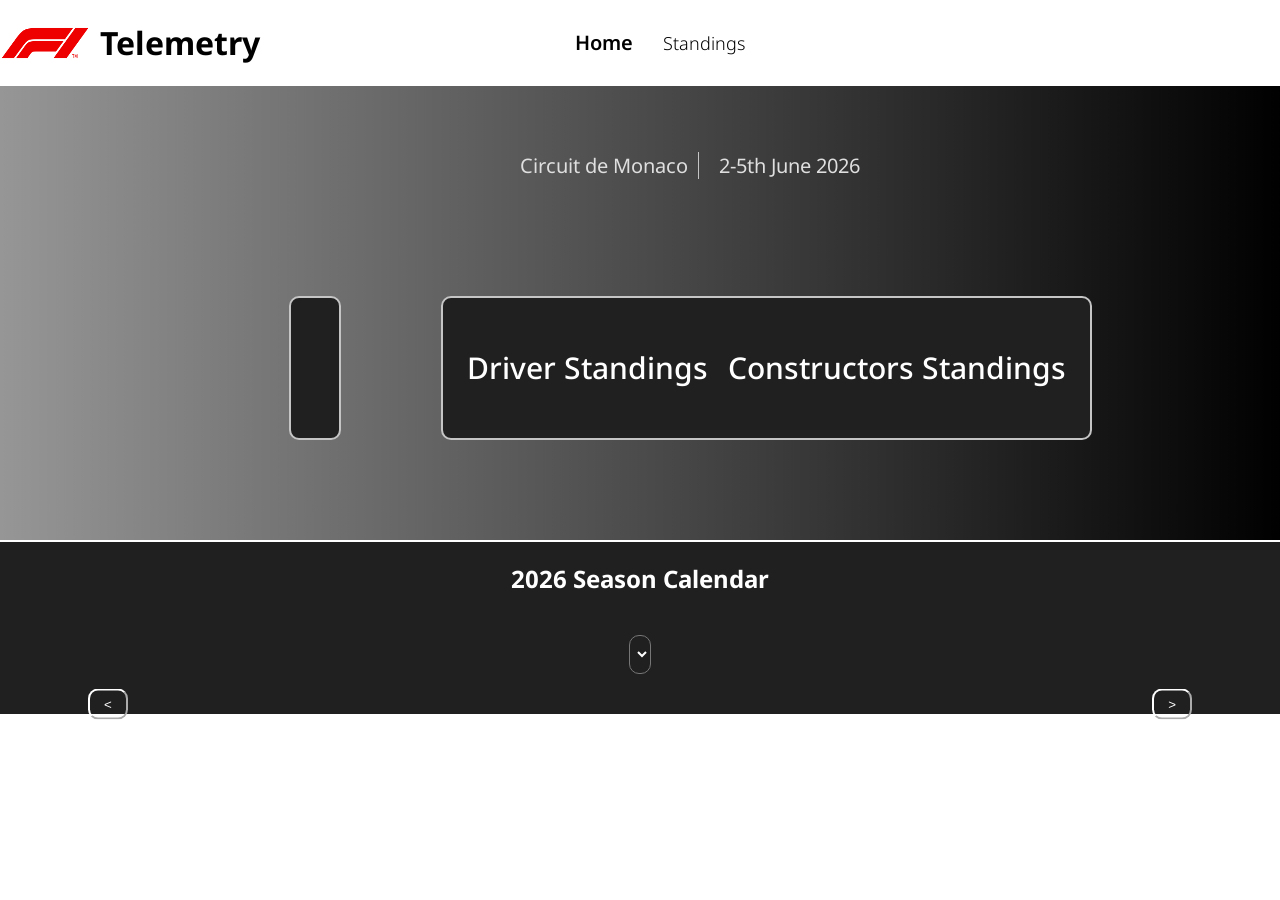
<file: docs/index.html>
<!DOCTYPE html>
<html>
    <head>
        <meta charset="utf-8">
        <meta http-equiv="X-UA-Compatible" content="IE=edge">
        <title>Home</title>
        <meta name="description" content="">
        <meta name="viewport" content="width=device-width, initial-scale=1">
        <link rel="stylesheet" href="home.css">
    </head>
    <body>
        <header>
            <div class = "logo-combo">
                <img class="logo" src = "F1-Logo.png" alt ="logo-img">
                <h1>Telemetry</h1>
            </div>
            <div class = "navbar">
                <ul>
                    <li><a class = "active" href = "index.html">Home</a></li>
                    <li><a href = "Standings.html">Standings</a></li>
                </ul>
            </div>
       </header>

       <section class = "hero">
            <div class = "hero-text">
                <h1 id = "race-name"></h1>
                <div class ="hero-sub-text">
                    <h2 class = "track" id="race-location">Circuit de Monaco</h2> 
                    <h2 class = "date" id = "race-date"> 2-5th June 2026</h2>
                </div>
            </div>

            <div class = "info-blocks">
                <div class = "last-winner" id = "last-winner">
                </div>
                <div class = "standings">
                    <div class = "standing-table" id = "drivers_standings">
                        <h1 class = "standing-title">Driver Standings</h1>
                    </div>
                    <div class ="standing-table" id = "constructors_standings">
                        <h1 class = "standing-title">Constructors Standings</h1>
                    </div>
                </div>
            </div>
       </section>
       <section class = "calendar-overview">
            <div class = "title-dropdown">
                <h1 id = "year-title">2026 Season Calendar</h1>
                <select name = "years" class = "calendar-dropdown" id="calendar-dropdown"></select>
            </div>
            <div class = "calendar-carosel">
                <button class ="carosel-button carosel-button--left">&lt;</button>
                <div class = "carosel-viewport">
                    <ul id ="carosel-track" class="carosel-track">
                    </ul>
                </div>
                <button class ="carosel-button carosel-button--right">&gt;</button>
            </div>
       </section>
        <script type = "module" src = "home.js"></script>
    </body>
</html>
</file>
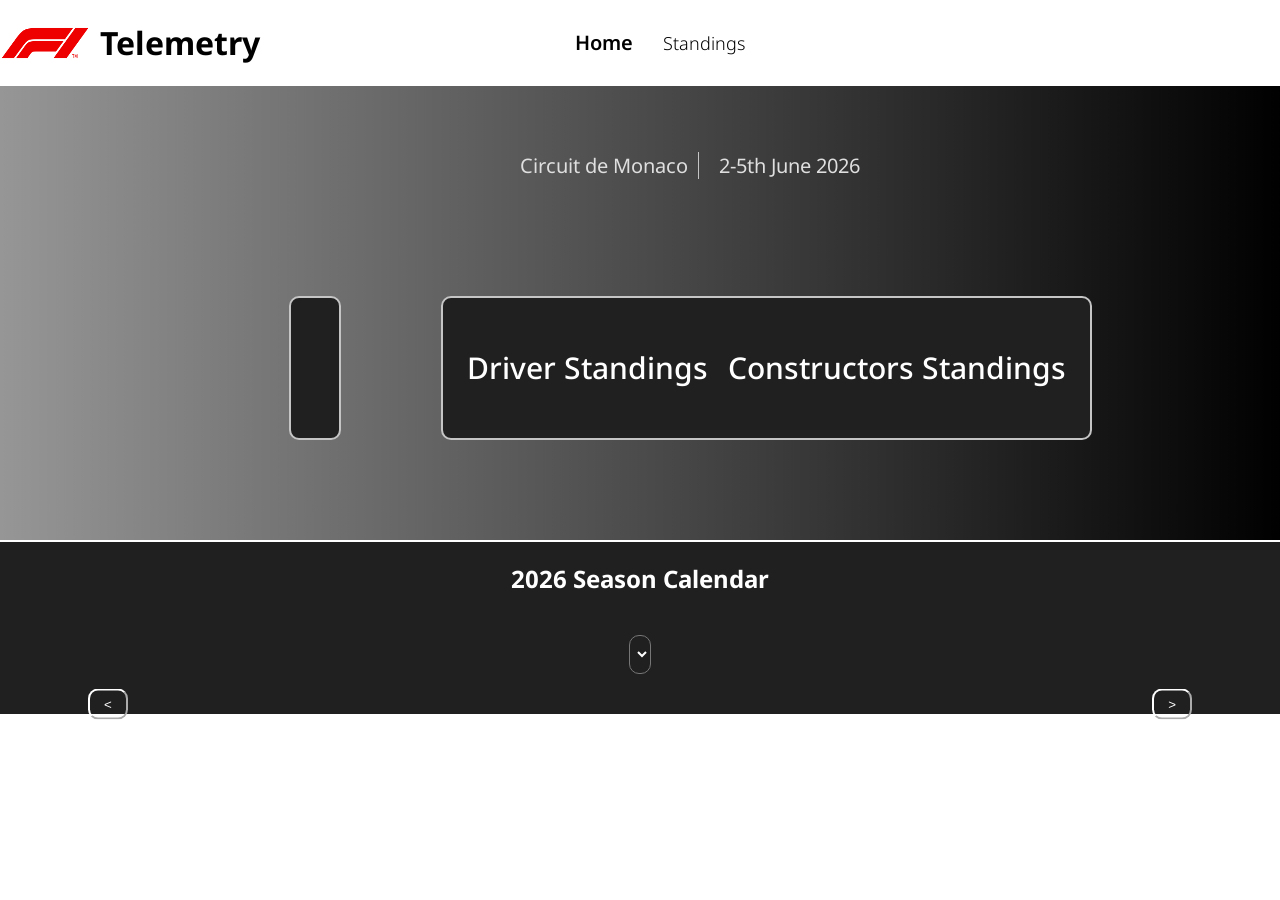
<file: Website/index.html>
<!DOCTYPE html>
<html>
    <head>
        <meta charset="utf-8">
        <meta http-equiv="X-UA-Compatible" content="IE=edge">
        <title>Home</title>
        <meta name="description" content="">
        <meta name="viewport" content="width=device-width, initial-scale=1">
        <link rel="stylesheet" href="home.css">
    </head>
    <body>
        <header>
            <div class = "logo-combo">
                <img class="logo" src = "F1-Logo.png" alt ="logo-img">
                <h1>Telemetry</h1>
            </div>
            <div class = "navbar">
                <ul>
                    <li><a class = "active" href = "home.html">Home</a></li>
                    <li><a href = "Standings.html">Standings</a></li>
                </ul>
            </div>
       </header>

       <section class = "hero">
            <div class = "hero-text">
                <h1 id = "race-name"></h1>
                <div class ="hero-sub-text">
                    <h2 class = "track" id="race-location">Circuit de Monaco</h2> 
                    <h2 class = "date" id = "race-date"> 2-5th June 2026</h2>
                </div>
            </div>

            <div class = "info-blocks">
                <div class = "last-winner" id = "last-winner">
                </div>
                <div class = "standings">
                    <div class = "standing-table" id = "drivers_standings">
                        <h1 class = "standing-title">Driver Standings</h1>
                    </div>
                    <div class ="standing-table" id = "constructors_standings">
                        <h1 class = "standing-title">Constructors Standings</h1>
                    </div>
                </div>
            </div>
       </section>
       <section class = "calendar-overview">
            <div class = "title-dropdown">
                <h1 id = "year-title">2026 Season Calendar</h1>
                <select name = "years" class = "calendar-dropdown" id="calendar-dropdown"></select>
            </div>
            <div class = "calendar-carosel">
                <button class ="carosel-button carosel-button--left">&lt;</button>
                <div class = "carosel-viewport">
                    <ul id ="carosel-track" class="carosel-track">
                    </ul>
                </div>
                <button class ="carosel-button carosel-button--right">&gt;</button>
            </div>
       </section>
        <script type = "module" src = "home.js"></script>
    </body>
</html>
</file>
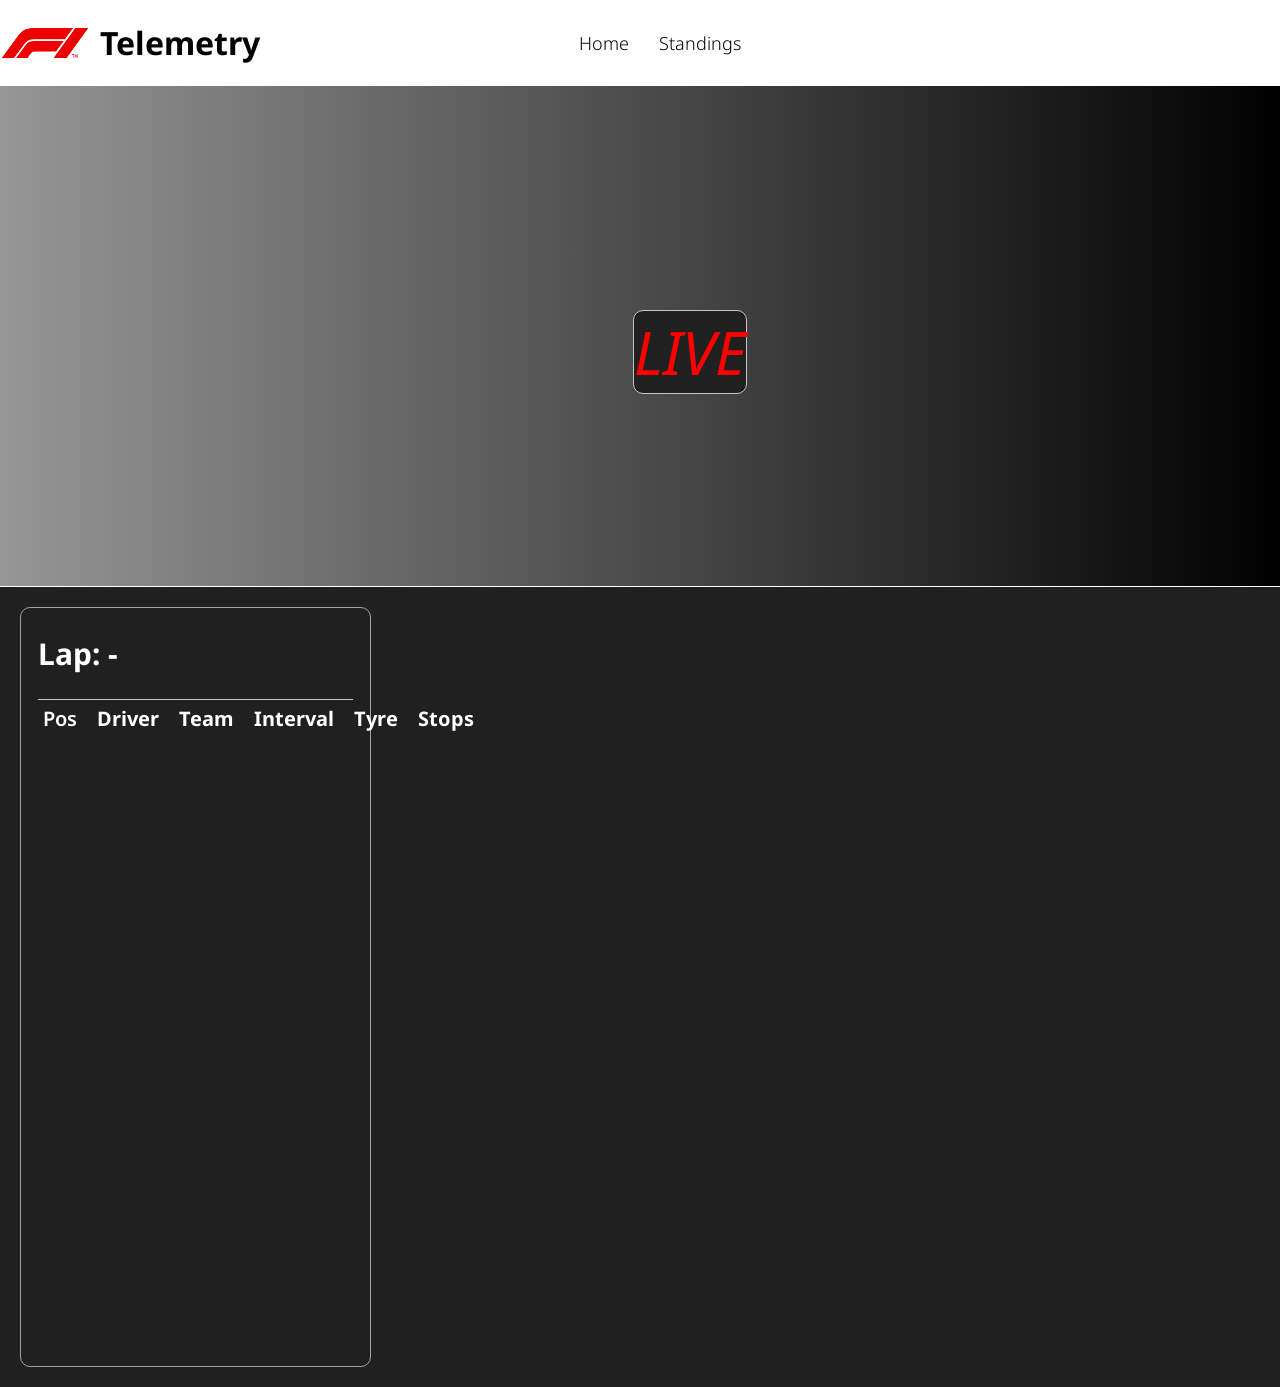
<file: docs/live.html>
<!DOCTYPE html>

<html>
    <head>
        <meta charset="utf-8">
        <meta http-equiv="X-UA-Compatible" content="IE=edge">
        <title></title>
        <meta name="description" content="">
        <meta name="viewport" content="width=device-width, initial-scale=1">
        <link rel="stylesheet" href="live.css">
    </head>
    <body>
        <header>
            <div class = "logo-combo">
                <img class="logo" src = "F1-Logo.png" alt ="logo-img">
                <h1>Telemetry</h1>
            </div>
            <div class = "navbar">
                <ul>
                    <li><a href = "index.html">Home</a></li>
                    <li><a href = "Standings.html">Standings</a></li>
                </ul>
            </div>
       </header>
       <section class = "hero">
            <div class = "hero-text">
                <h1 id = "race-name"></h1>
                <div class ="hero-sub-text">
                    <h2 class = "track" id="race-location"></h2> 
                    <h2 class = "date" id = "race-date"></h2>
                </div>
                <h2 class = "live-text">LIVE</h2>
            </div>
       </section>
       <section class = "live-feed">
            <div class = "timing-tower">
                <div class = "timing-header">
                    <h2 id = "session-name"></h2>
                    <h2 id = lap-counter>Lap: -</h2>
                </div>
                <div class = "tower" id = "timing-tower">
                    <div class = "session-row session-row-header">
                        <span class = "pos">Pos</span>
                        <span class = "driver">Driver</span>
                        <span class = "team">Team</span>
                        <span class = "interval">Interval</span>
                        <span class = "tyre">Tyre</span>
                        <span class = "stops">Stops</span>
                    </div>
                </div>
            </div>
            <div id="mini-map">
                <svg id="track-map" viewBox="0 0 1250 1250">
                    <path id="track"></path>
                    <g id="drivers"></g>
                </svg>
            </div>
            <!-- <div class = "driver-info">
                <div class = "selected-driver">
                    <div class = "credentials">
                        <img class = "driver-flag" src = "">
                        <div class = "driver-team">
                            <h2>Antonelli</h2>
                            <h3>Aston-Martin</h3>
                        </div>
                    </div>
                    <div class = "driver-data">
                        <img class = "driver-headshot" src = "https://www.formula1.com/content/dam/fom-website/drivers/M/MAXVER01_Max_Verstappen/maxver01.png.transform/9col/image.png">
                        <div class = "live-data">
                            <div class = "info">
                                <h2>Position</h2>
                                <h3>1</h3>
                            </div>
                            <div class = "info">
                                <h2>Last Lap</h2>
                                <h3>1:24.322</h3>    
                            </div>
                            <div class = "info">
                                <h2>Best Lap</h2>
                                <h3>1:23.899</h3>
                            </div>
                            <div class = "info">
                                <h2>Tyre</h2>
                                <div class = "tyres">
                                    <h3 class = "current-compound current-compound-medium" id="current-compound">M</h3>
                                    <h3 id = "tyre-life">32 Laps</h3>
                                </div>
                            </div>
                        </div>
                    </div>
                </div>
                <div class = "gap">
                    <h2>Gap to Next</h2>
                    <div class ="row">
                        <span class ="pos">1</span>
                        <img id = "team-logo" src ="/TeamLogos/ferrari.png" width ="50" height = "60">
                        <span class = "driver">LEC</span>
                        <span class ="gap-value">+0.334</span>
                    </div>
                </div>
                <div class = "gap">
                    <h2>Gap to Last</h2>
                    <div class ="row">
                        <span class ="pos">3</span>
                        <img id = "team-logo" src ="/TeamLogos/ferrari.png" width ="50" height = "60">
                        <span class = "driver">HAM</span>
                        <span class ="gap-value">-1.432</span>
                    </div>
                </div>
            </div> -->
       </section>
        
        <script type = "module" src="live.js" async defer></script>
    </body>
</html>
</file>
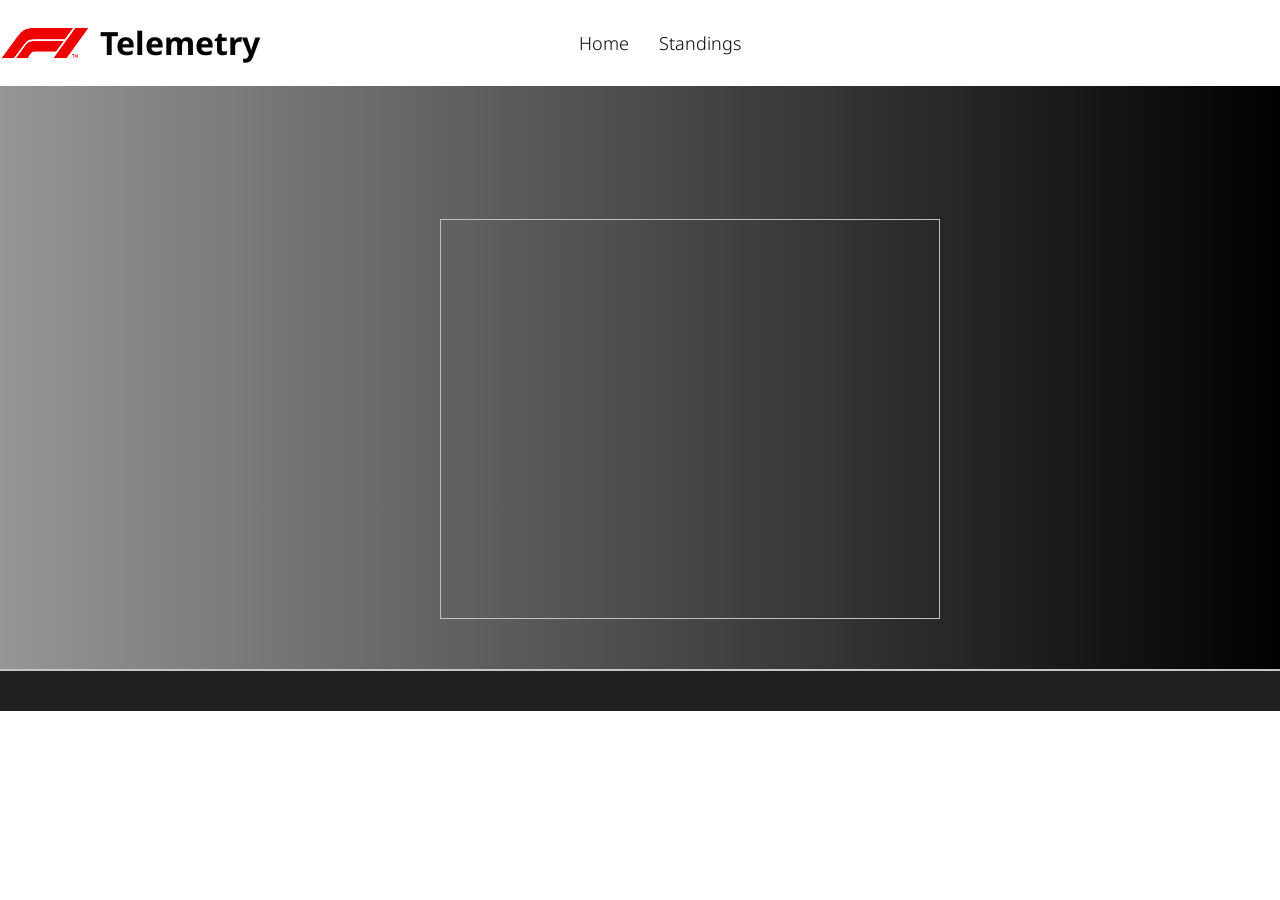
<file: docs/results-summary.html>
<!DOCTYPE html>
<!--[if lt IE 7]>      <html class="no-js lt-ie9 lt-ie8 lt-ie7"> <![endif]-->
<!--[if IE 7]>         <html class="no-js lt-ie9 lt-ie8"> <![endif]-->
<!--[if IE 8]>         <html class="no-js lt-ie9"> <![endif]-->
<!--[if gt IE 8]>      <html class="no-js"> <!--<![endif]-->
<html>
    <head>
        <meta charset="utf-8">
        <meta http-equiv="X-UA-Compatible" content="IE=edge">
        <title class = "page-title"></title>
        <meta name="description" content="">
        <meta name="viewport" content="width=device-width, initial-scale=1">
        <link rel="stylesheet" href="results-summary.css">
    </head>
    <body>
        <header>
            <div class = "logo-combo">
                <img class="logo" src = "F1-Logo.png" alt ="logo-img">
                <h1>Telemetry</h1>
            </div>
            <div class = "navbar">
                <ul>
                    <li><a href = "index.html">Home</a></li>
                    <li><a href = "Standings.html">Standings</a></li>
                </ul>
            </div>
       </header>
       <section class = "hero">
            <div class = "hero-text">
                <h1 id = "race-name"></h1>
                <div class ="hero-sub-text">
                    <h2 class = "track" id="race-location"></h2> 
                    <h2 class = "date" id = "race-date"></h2>
                </div>
            </div>
            <img class ="circuit-map" id = "circuit-map" height = "400" width = "500"></img>
       </section>
       <section class = "session-overview" id="session-overview">
       </section>
        <script type = "module" src="results-summary.js"></script>
    </body>
</html>
</file>
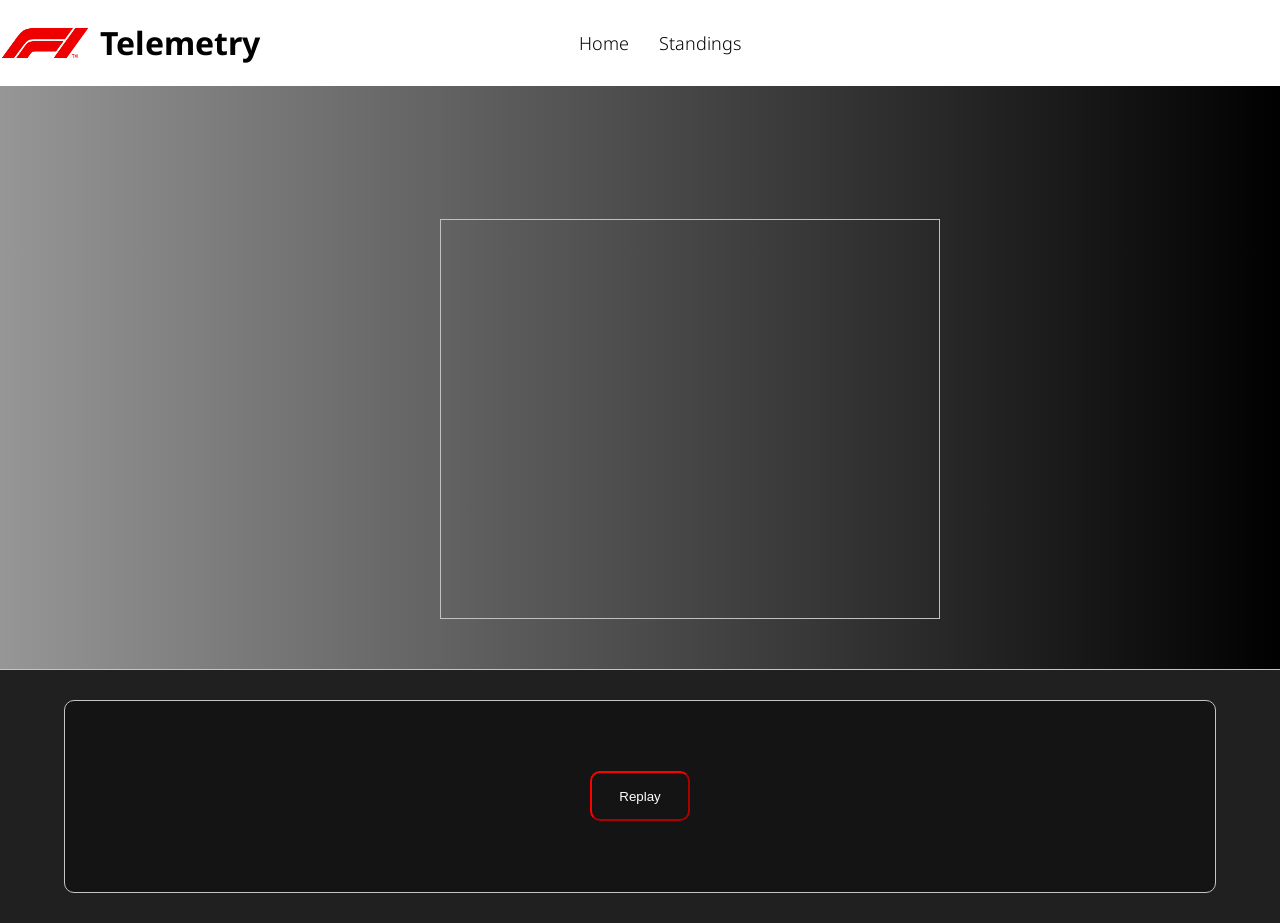
<file: docs/results.html>
<!DOCTYPE html>

<html>
    <head>
        <meta charset="utf-8">
        <meta http-equiv="X-UA-Compatible" content="IE=edge">
        <title></title>
        <meta name="description" content="">
        <meta name="viewport" content="width=device-width, initial-scale=1">
        <link rel="stylesheet" href="results.css">
    </head>
    <body>
        <header>
            <div class = "logo-combo">
                <img class="logo" src = "F1-Logo.png" alt ="logo-img">
                <h1>Telemetry</h1>
            </div>
            <div class = "navbar">
                <ul>
                    <li><a href = "index.html">Home</a></li>
                    <li><a href = "">Standings</a></li>
                </ul>
            </div>
       </header>
       <section class = "hero">
            <div class = "hero-text">
                <h1 id = "race-name"></h1>
                <div class ="hero-sub-text">
                    <h2 class = "track" id="race-location"></h2> 
                    <h2 class = "date" id = "race-date"></h2>
                </div>
            </div>
            <img class ="circuit-map" id = "circuit-map" height = "400" width = "500"></img>
       </section>

       <section class = "results">
             <!--<ul>
                <li><button>Race Results</button></li>
                <li><button>Strategy</button></li>
            </ul>-->
            <div class = "race-result-table">
                <div class = "results-header">
                    <h2 class = "session "id = "session"></h2>
                    <h3 id = "laps"></h3>
                    <button class = "replay-button" id = "race-replay" value = "">Replay</button>
                </div>
                <div class = "results-content" id = "results-content">
                </div>
            </div>
       </section>
        
        <script type = "module" src="results.js" async defer></script>
    </body>
</html>
</file>
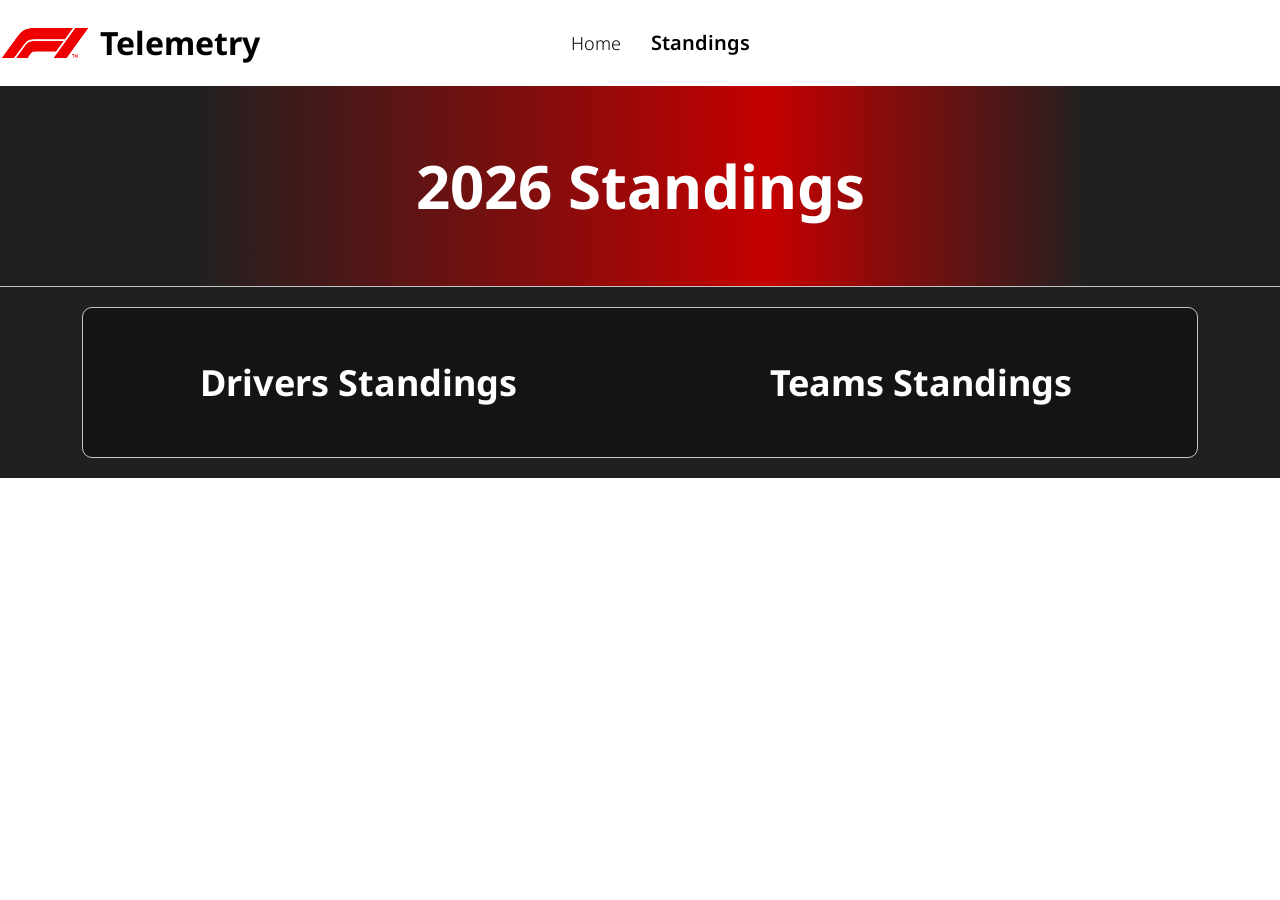
<file: docs/Standings.html>
<!DOCTYPE html>
<html>
    <head>
        <meta charset="utf-8">
        <meta http-equiv="X-UA-Compatible" content="IE=edge">
        <title></title>
        <meta name="description" content="">
        <meta name="viewport" content="width=device-width, initial-scale=1">
        <link rel="stylesheet" href="standings.css">
    </head>
    <body>
        <header>
            <div class = "logo-combo">
                <img class="logo" src = "F1-Logo.png" alt ="logo-img">
                <h1>Telemetry</h1>
            </div>
            <div class = "navbar">
                <ul>
                    <li><a href = "index.html">Home</a></li>
                    <li><a class = "active" href = "Standings.html">Standings</a></li>
                </ul>
            </div>
       </header>

       <section class = "hero">
            <h1 id ="year">2026 Standings</h1>
       </section>

       <section class = "standings-section">
            <div class = "all-standings">
                <div class = "standings">
                    <h2>Drivers Standings</h2>
                    <div class = "standing-table" id = "drivers-standings">
                    </div>
                </div>
                <div class = "standings">
                    <h2>Teams Standings</h2>
                    <div class = "standing-table" id = "teams-standings">
                    </div>
                </div>
            </div>
       </section>
        <script type = "module" src="standings.js" async defer></script>
    </body>
</html>
</file>
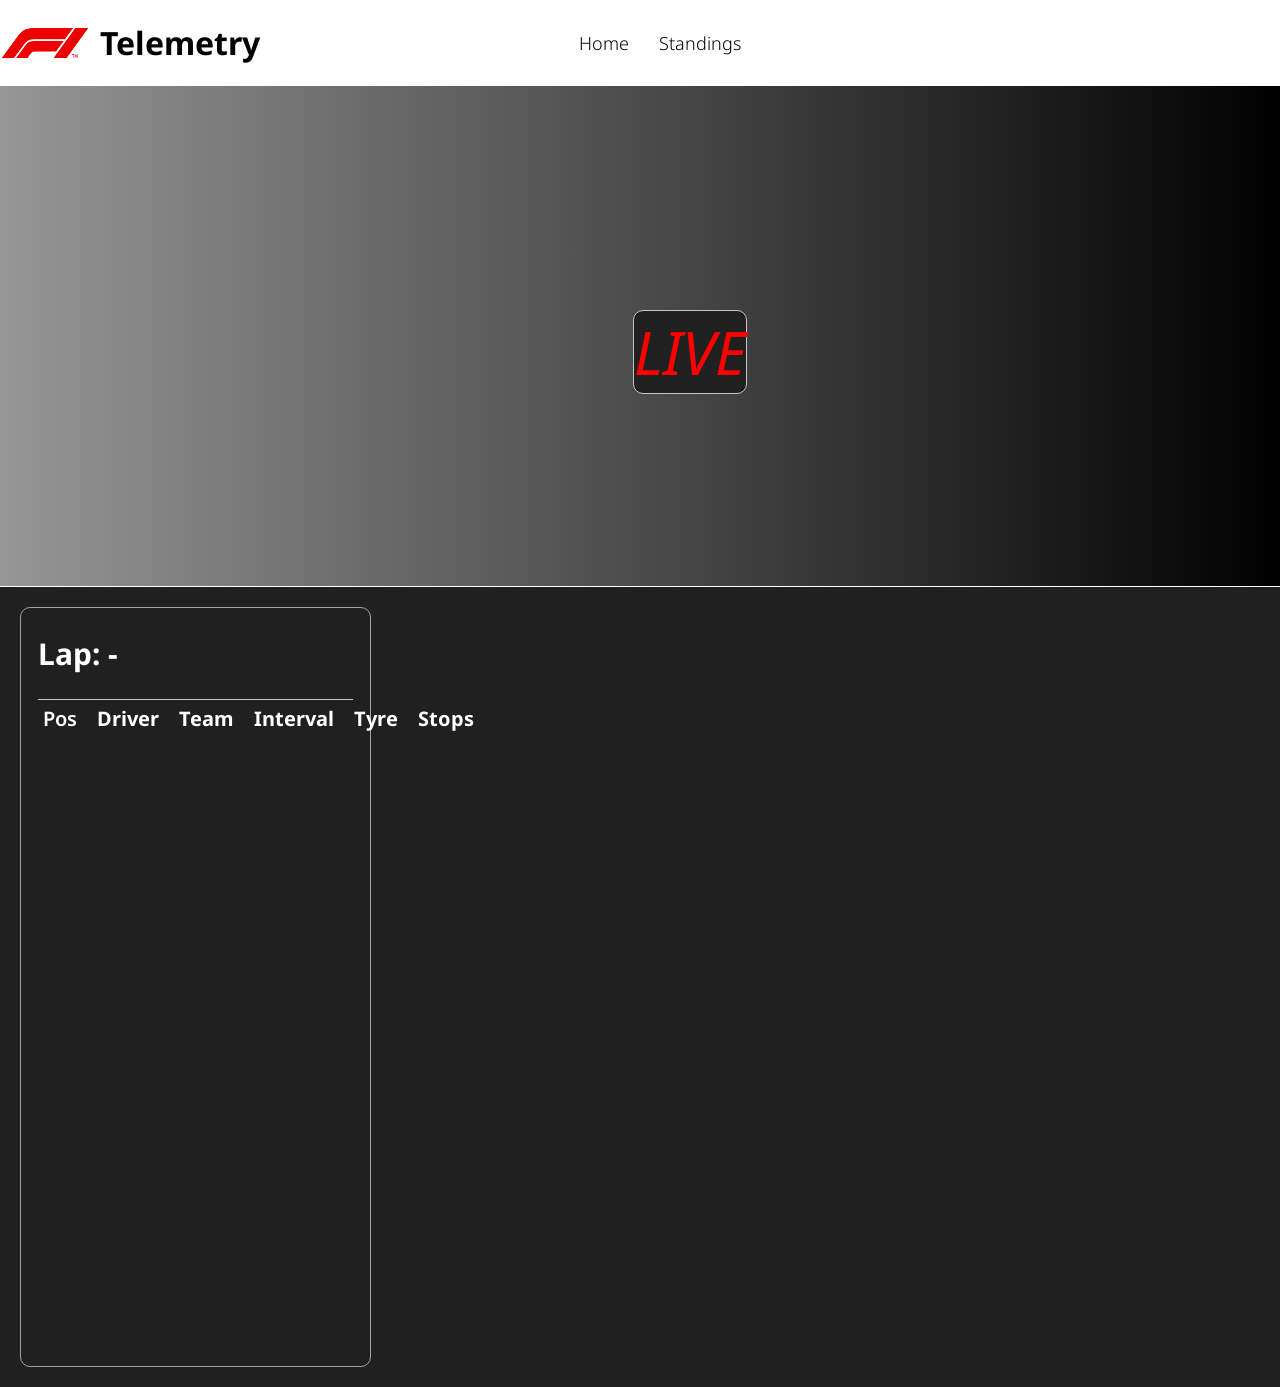
<file: Website/live.html>
<!DOCTYPE html>

<html>
    <head>
        <meta charset="utf-8">
        <meta http-equiv="X-UA-Compatible" content="IE=edge">
        <title></title>
        <meta name="description" content="">
        <meta name="viewport" content="width=device-width, initial-scale=1">
        <link rel="stylesheet" href="live.css">
    </head>
    <body>
        <header>
            <div class = "logo-combo">
                <img class="logo" src = "F1-Logo.png" alt ="logo-img">
                <h1>Telemetry</h1>
            </div>
            <div class = "navbar">
                <ul>
                    <li><a href = "home.html">Home</a></li>
                    <li><a href = "Standings.html">Standings</a></li>
                </ul>
            </div>
       </header>
       <section class = "hero">
            <div class = "hero-text">
                <h1 id = "race-name"></h1>
                <div class ="hero-sub-text">
                    <h2 class = "track" id="race-location"></h2> 
                    <h2 class = "date" id = "race-date"></h2>
                </div>
                <h2 class = "live-text">LIVE</h2>
            </div>
       </section>
       <section class = "live-feed">
            <div class = "timing-tower">
                <div class = "timing-header">
                    <h2 id = "session-name"></h2>
                    <h2 id = lap-counter>Lap: -</h2>
                </div>
                <div class = "tower" id = "timing-tower">
                    <div class = "session-row session-row-header">
                        <span class = "pos">Pos</span>
                        <span class = "driver">Driver</span>
                        <span class = "team">Team</span>
                        <span class = "interval">Interval</span>
                        <span class = "tyre">Tyre</span>
                        <span class = "stops">Stops</span>
                    </div>
                </div>
            </div>
            <div id="mini-map">
                <svg id="track-map" viewBox="0 0 1250 1250">
                    <path id="track"></path>
                    <g id="drivers"></g>
                </svg>
            </div>
            <!-- <div class = "driver-info">
                <div class = "selected-driver">
                    <div class = "credentials">
                        <img class = "driver-flag" src = "">
                        <div class = "driver-team">
                            <h2>Antonelli</h2>
                            <h3>Aston-Martin</h3>
                        </div>
                    </div>
                    <div class = "driver-data">
                        <img class = "driver-headshot" src = "https://www.formula1.com/content/dam/fom-website/drivers/M/MAXVER01_Max_Verstappen/maxver01.png.transform/9col/image.png">
                        <div class = "live-data">
                            <div class = "info">
                                <h2>Position</h2>
                                <h3>1</h3>
                            </div>
                            <div class = "info">
                                <h2>Last Lap</h2>
                                <h3>1:24.322</h3>    
                            </div>
                            <div class = "info">
                                <h2>Best Lap</h2>
                                <h3>1:23.899</h3>
                            </div>
                            <div class = "info">
                                <h2>Tyre</h2>
                                <div class = "tyres">
                                    <h3 class = "current-compound current-compound-medium" id="current-compound">M</h3>
                                    <h3 id = "tyre-life">32 Laps</h3>
                                </div>
                            </div>
                        </div>
                    </div>
                </div>
                <div class = "gap">
                    <h2>Gap to Next</h2>
                    <div class ="row">
                        <span class ="pos">1</span>
                        <img id = "team-logo" src ="/TeamLogos/ferrari.png" width ="50" height = "60">
                        <span class = "driver">LEC</span>
                        <span class ="gap-value">+0.334</span>
                    </div>
                </div>
                <div class = "gap">
                    <h2>Gap to Last</h2>
                    <div class ="row">
                        <span class ="pos">3</span>
                        <img id = "team-logo" src ="/TeamLogos/ferrari.png" width ="50" height = "60">
                        <span class = "driver">HAM</span>
                        <span class ="gap-value">-1.432</span>
                    </div>
                </div>
            </div> -->
       </section>
        
        <script type = "module" src="live.js" async defer></script>
    </body>
</html>
</file>
<file: docs/home.css>
@import url('core.css');
.info-blocks{
    display: flex;
    flex-direction: row;
    padding: 0;
    margin: 0;
    font-weight: 500;
}
.live-top-5{
    display: none;
    border-style: solid;
    border-width: 2px;
    border-radius: 10px;
    border-color: #c5c5c5;
    background-color: #202020;
    box-sizing: border-box;
    padding: 20px 24px;
    margin: 50px;
    width: 100%;
}
.lap-counter-live{
    display: grid;
    grid-template-columns: 1fr auto 1fr;
    align-items: start;
    gap:100px;
}
.lap-counter-live h1{
    color: white;
    font-weight: 500;
    font-size: 30px;
    padding-left: 10px;
}
.lap-counter-live .live{
    color: red;
    font-size: 20px;
}
.timing-tower{
    display: flex;
    flex-direction: column;
    width: 100%;
}
.timing-row{
    display: grid;
    grid-template-columns:40px 1fr auto;
    color: rgb(255, 255, 255);
    font-size: 22px;
    width: 100%;
    padding: 5px;
    border-bottom: solid 1px #c5c5c5;
}
.live-button{
    border-style: solid;
    border-width: 1px;
    border-color: rgb(255, 0, 0);
    border-radius: 10px;
    background-color: rgba(255, 0, 0, 0);
    color: rgb(255, 0, 0);
    width: 50%;
}
.live-button:hover{
    background-color: red;
    color: white;
    border: white;
    border-style: solid;
    border-width: 1px;
    text-decoration: none;
}
.last-winner{
    border-style: solid;
    border-width: 2px;
    border-radius: 10px;
    border-color: #c5c5c5;
    background-color: #202020;
    box-sizing: border-box;
    padding: 20px 24px;
    margin: 50px;
    width: 100%;
}
.winner-card{
    display: flex;
    flex-direction: column;
    align-items: center;
}
.winner-card h2{
    color: white;
    font-size: 30px;
    margin: 0;
}
.winner-card h3{
    color: white;
    font-size: 25px;
    margin: 0;
}
.winner-card h4{
    color: white;
    font-size: 20px;
    margin: 0;
}
.winner-card .driver-headshot{
    width: 250px;
    height: 250px;
}
.winner-text{
    background-color: #202020;
    text-align: center;
    align-self: stretch;
    padding: 10px;
    margin-left: -24px;
    margin-right: -24px;
    margin-bottom: -20px;
    border-top: 2px solid #c5c5c5;
    border-radius: 10px;
}
.team {
    display: flex;
    flex-direction: column;
    align-items: center;
    justify-content: center;
    gap: 10px;
}
.team .team-logo{
    align-items: center;
}
.standings {
    display: flex;
    flex-direction: row;
    align-items: stretch;
    border-style: solid;
    border-width: 2px;
    border-radius: 10px;
    border-color: #c5c5c5;
    background-color: #202020;
    box-sizing: border-box;
    padding: 20px 24px;
    margin: 50px;
    width: 100%;
    gap: 20px;
}
.standing-title{
    color: white;
    font-weight: 500;
    font-size: 30px; 
    overflow: hidden;
    white-space: nowrap;
    height: 50px;
    display: flex;
    align-items: center;
    justify-content: center;
}
.standing-table {
    display: flex;
    flex-direction: column;
    width: 100%;
    height: 100%;
}
.standings-row-team{
    display: grid;
    grid-template-columns:40px 50px 1.5fr auto;
    color: white;
    font-size: 22px;
    width: 100%;
    padding: 5px;
    border-bottom: solid 1px #c5c5c5;
}
.standings-row-driver {
    display: grid;
    grid-template-columns: 40px minmax(150px, 1fr) auto;
    column-gap: 12px;
    color: white;
    font-size: 22px;
    width: 100%;
    padding: 5px;
    border-bottom: solid 1px #c5c5c5;
    text-align: left;
}

.standings-row-driver,
.standings-row-team {
    height: 42px;
    box-sizing: border-box;
}
.driver {
    white-space: nowrap;
}
.gap {
    justify-self: end;
}
.team-logo{
    max-height: 30px;
    max-width: 30px;
    justify-content: center;

}
.calendar-overview{
    display: flex;
    flex-direction: column;
    justify-content: center;
    background-color: #202020;
    padding-bottom: 20px;
    border-top: 1px solid;
    border-bottom: 1px solid;
    border-width: 2px;
    border-color: white;
}
.calendar-overview h1{
    color: white;
    text-align: center; 
    padding-bottom: 20px;
}
.calendar-overview ul {
    display: flex;
    flex-direction: row;
    list-style: none;
    margin: 0;
    padding: 0;
}
.calendar-card{
    display: flex;
    flex-direction: column;
    align-items: center;
    justify-content: stretch;
    border-style: solid;
    border-width: 2px;
    border-radius: 10px;
    border-color: #c5c5c5;
    background-color: #202020;
    padding: 20px 50px;
    gap: 10px;
}
.calendar-card h1{
    color: white;
    font-size: 20px;
    margin: 0;
}
.calendar-card h2{
    color: #dfdfdf;
    font-size: 14px;
    font-weight: 400;
    margin: 0;
}
.calendar-card .calendar-card-flag{
    height: 100px;
    width: 150px;
}
.calendar-card button{
    border-style: solid;
    border-width: 1px;
    border-radius: 10px;
    background-color: rgba(255, 0, 0, 0);
}
.calendar-card .past-race{
    color: white;
    border-color: white;
}
.calendar-card .live-race{
    color: red;
    border-color: red;
}
.calendar-card .future-race{
    color: #a1a1a1;
    border-color: #a1a1a1;
}
.calendar-carosel{
    position:relative;
    width: 80%;
    margin: 0 auto;
}
.carosel-viewport{
    padding:10px;
    height: 100%;
    position: relative;
    overflow-x: hidden;
    overflow-y: hidden;
}

.carosel-track{
    display:flex;
    justify-content:flex-start;
    gap:50px;
    margin:0;
    padding:0;
    list-style:none;
}
.carosel-button{
    position: absolute;
    top:50%;
    transform: translateY(-50%);
    color:white
}
.carosel-button--left{
    left:-40px;
}
.carosel-button--right{
    right:-40px;
}
.calendar-dropdown{
    display: block;
    margin-left: auto;
    margin-right: auto;
    margin-top: 20px;
    padding-top: 10px;
    padding-bottom: 10px;
    background-color: rgba(255, 0, 0, 0);
    text-decoration: none;
    cursor: pointer;
    border-radius: 10px;
    color: white;
}
</file>
<file: Website/home.css>
@import url('core.css');
.info-blocks{
    display: flex;
    flex-direction: row;
    padding: 0;
    margin: 0;
    font-weight: 500;
}
.live-top-5{
    display: none;
    border-style: solid;
    border-width: 2px;
    border-radius: 10px;
    border-color: #c5c5c5;
    background-color: #202020;
    box-sizing: border-box;
    padding: 20px 24px;
    margin: 50px;
    width: 100%;
}
.lap-counter-live{
    display: grid;
    grid-template-columns: 1fr auto 1fr;
    align-items: start;
    gap:100px;
}
.lap-counter-live h1{
    color: white;
    font-weight: 500;
    font-size: 30px;
    padding-left: 10px;
}
.lap-counter-live .live{
    color: red;
    font-size: 20px;
}
.timing-tower{
    display: flex;
    flex-direction: column;
    width: 100%;
}
.timing-row{
    display: grid;
    grid-template-columns:40px 1fr auto;
    color: rgb(255, 255, 255);
    font-size: 22px;
    width: 100%;
    padding: 5px;
    border-bottom: solid 1px #c5c5c5;
}
.live-button{
    border-style: solid;
    border-width: 1px;
    border-color: rgb(255, 0, 0);
    border-radius: 10px;
    background-color: rgba(255, 0, 0, 0);
    color: rgb(255, 0, 0);
    width: 50%;
}
.live-button:hover{
    background-color: red;
    color: white;
    border: white;
    border-style: solid;
    border-width: 1px;
    text-decoration: none;
}
.last-winner{
    border-style: solid;
    border-width: 2px;
    border-radius: 10px;
    border-color: #c5c5c5;
    background-color: #202020;
    box-sizing: border-box;
    padding: 20px 24px;
    margin: 50px;
    width: 100%;
}
.winner-card{
    display: flex;
    flex-direction: column;
    align-items: center;
}
.winner-card h2{
    color: white;
    font-size: 30px;
    margin: 0;
}
.winner-card h3{
    color: white;
    font-size: 25px;
    margin: 0;
}
.winner-card h4{
    color: white;
    font-size: 20px;
    margin: 0;
}
.winner-card .driver-headshot{
    width: 250px;
    height: 250px;
}
.winner-text{
    background-color: #202020;
    text-align: center;
    align-self: stretch;
    padding: 10px;
    margin-left: -24px;
    margin-right: -24px;
    margin-bottom: -20px;
    border-top: 2px solid #c5c5c5;
    border-radius: 10px;
}
.team {
    display: flex;
    flex-direction: column;
    align-items: center;
    justify-content: center;
    gap: 10px;
}
.team .team-logo{
    align-items: center;
}
.standings {
    display: flex;
    flex-direction: row;
    align-items: stretch;
    border-style: solid;
    border-width: 2px;
    border-radius: 10px;
    border-color: #c5c5c5;
    background-color: #202020;
    box-sizing: border-box;
    padding: 20px 24px;
    margin: 50px;
    width: 100%;
    gap: 20px;
}
.standing-title{
    color: white;
    font-weight: 500;
    font-size: 30px; 
    overflow: hidden;
    white-space: nowrap;
    height: 50px;
    display: flex;
    align-items: center;
    justify-content: center;
}
.standing-table {
    display: flex;
    flex-direction: column;
    width: 100%;
    height: 100%;
}
.standings-row-team{
    display: grid;
    grid-template-columns:40px 50px 1.5fr auto;
    color: white;
    font-size: 22px;
    width: 100%;
    padding: 5px;
    border-bottom: solid 1px #c5c5c5;
}
.standings-row-driver {
    display: grid;
    grid-template-columns: 40px minmax(150px, 1fr) auto;
    column-gap: 12px;
    color: white;
    font-size: 22px;
    width: 100%;
    padding: 5px;
    border-bottom: solid 1px #c5c5c5;
    text-align: left;
}

.standings-row-driver,
.standings-row-team {
    height: 42px;
    box-sizing: border-box;
}
.driver {
    white-space: nowrap;
}
.gap {
    justify-self: end;
}
.team-logo{
    max-height: 30px;
    max-width: 30px;
    justify-content: center;

}
.calendar-overview{
    display: flex;
    flex-direction: column;
    justify-content: center;
    background-color: #202020;
    padding-bottom: 20px;
    border-top: 1px solid;
    border-bottom: 1px solid;
    border-width: 2px;
    border-color: white;
}
.calendar-overview h1{
    color: white;
    text-align: center; 
    padding-bottom: 20px;
}
.calendar-overview ul {
    display: flex;
    flex-direction: row;
    list-style: none;
    margin: 0;
    padding: 0;
}
.calendar-card{
    display: flex;
    flex-direction: column;
    align-items: center;
    justify-content: stretch;
    border-style: solid;
    border-width: 2px;
    border-radius: 10px;
    border-color: #c5c5c5;
    background-color: #202020;
    padding: 20px 50px;
    gap: 10px;
}
.calendar-card h1{
    color: white;
    font-size: 20px;
    margin: 0;
}
.calendar-card h2{
    color: #dfdfdf;
    font-size: 14px;
    font-weight: 400;
    margin: 0;
}
.calendar-card .calendar-card-flag{
    height: 100px;
    width: 150px;
}
.calendar-card button{
    border-style: solid;
    border-width: 1px;
    border-radius: 10px;
    background-color: rgba(255, 0, 0, 0);
}
.calendar-card .past-race{
    color: white;
    border-color: white;
}
.calendar-card .live-race{
    color: red;
    border-color: red;
}
.calendar-card .future-race{
    color: #a1a1a1;
    border-color: #a1a1a1;
}
.calendar-carosel{
    position:relative;
    width: 80%;
    margin: 0 auto;
}
.carosel-viewport{
    padding:10px;
    height: 100%;
    position: relative;
    overflow-x: hidden;
    overflow-y: hidden;
}

.carosel-track{
    display:flex;
    justify-content:flex-start;
    gap:50px;
    margin:0;
    padding:0;
    list-style:none;
}
.carosel-button{
    position: absolute;
    top:50%;
    transform: translateY(-50%);
    color:white
}
.carosel-button--left{
    left:-40px;
}
.carosel-button--right{
    right:-40px;
}
.calendar-dropdown{
    display: block;
    margin-left: auto;
    margin-right: auto;
    margin-top: 20px;
    padding-top: 10px;
    padding-bottom: 10px;
    background-color: rgba(255, 0, 0, 0);
    text-decoration: none;
    cursor: pointer;
    border-radius: 10px;
    color: white;
}
</file>
<file: docs/live.css>
@import url('core.css');

.hero{
    height: 400px
}
.hero-text .live-text{
    color: red;
    font-style: italic;
    font-size: 60px;
    background-color: #202020;
    text-align: center;
    border: 1px solid #c5c5c5;
    border-radius: 10px;
}
.live-feed {
    display: grid;
    grid-template-columns: minmax(250px, 1.1fr) minmax(0, 2.5fr);
    width: 100%;
    box-sizing: border-box;
    background-color: #202020;
    border-top: 1px solid white;
}
.timing-tower{
    display: flex;
    flex-direction: column;
    background-color: #202020;
    color:white;
    align-items: center;
    border: 1px solid rgb(163, 162, 162);
    margin: 20px;
    border-radius: 10px;
    font-size: 25px;
    text-align: left;
}
.timing-header {
    width: 90%;
    text-align: left;
    font-size: 20px;
    border-bottom: 1px solid #c5c5c5;
}
.session-row{
    position: relative;
    display: grid;
    grid-template-columns: 0.6fr 1fr 1fr 1.2fr 0.7fr 1.4fr;
    column-gap: 20px;
    font-size: clamp(15px, 1.4vw, 20px);
    width: 100%;
    padding: 5px;
    box-sizing: border-box;
    border-radius: 3px;
    text-align: left;
    height: 50px;
    font-size: 20px;
    border-bottom: 1px solid #c5c5c5;
}
.session-row-header{
    font-weight: bold;
    border-bottom: 0px solid #c5c5c5;
}
.tower{
    width: 90%;
}
.tyre{
    text-align: center;
}
.stops{
    text-align: center;
}
.team-logo{
    display: flex;
    justify-content: center;
    align-items: center;
    max-height: 40px;
    max-width: 50px;
}
.track-map {
    display: block;
    width: 100%;
    height: auto;
    max-width: 100%;
}
.driver-info {
    display: flex;
    flex-direction: column;
    align-items: center;
    gap: 10px;
    margin: 20px;
    padding: 0;
    box-sizing: border-box;
    color: white;
}
.selected-driver {
    width: 100%;
    background-color: #202020;
    border: 1px solid #a3a2a2;
    border-radius: 10px;
    padding: 15px;
    box-sizing: border-box;
}
.driver-headshot {
    width: 100%;
    max-width: 200px;
    height: auto;
    object-fit: contain;
}
.driver-team {
    width: 100%;
    display: flex;
    flex-direction: column;
    align-items: center;
}

.driver-team h2 {
    padding: 0;
    margin: 0;
    font-size: clamp(20px, 2vw, 28px);
}

.driver-team h3 {
    padding: 0;
    margin: 3px 0 0;
    font-size: clamp(14px, 1.5vw, 20px);
    color: #c5c5c5;
}

.driver-data {
    display: grid;
    grid-template-columns: 1fr 1fr;
    gap: 6px;
    width: 100%;
    align-items: center;
}

.info {
    min-width: 0;
    background-color: #161616;
    border: 1px solid #444;
    border-radius: 6px;
    margin: 0;
    padding: 8px;
    box-sizing: border-box;
    text-align: left;
}

.info h2 {
    margin: 0 0 4px;
    font-size: 15px;
}

.info h3 {
    margin: 0;
    font-size: 18px;
}
.tyre.current-compound-soft{
    color: red;
}
.tyre.current-compound-medium{
    color: yellow;
}
.tyre.current-compound-hard{
    color: white;
}
.tyre.current-compound-inter{
    color: green;
}
.tyre.current-compound-wet{
    color: blue;
}



.selected-driver,
.gap {
    width: 100%;
    max-width: 100%;
    box-sizing: border-box;
}

.gap {
    width: 100%;
    background-color: #202020;
    border: 1px solid #a3a2a2;
    border-radius: 10px;
    padding: 15px;
    box-sizing: border-box;
}

.gap h2 {
    padding: 0;
    margin: 0;
    font-size: 20px;
    text-align: center;
}

.gap-value {
    font-weight: 600;
}
.row {
    display: grid;
    grid-template-columns: 30px 50px 1fr auto;
    align-items: center;
    width: 100%;
    gap: 10px;
    box-sizing: border-box;
}
.row img {
    width: 40px;
    height: 40px;
    object-fit: contain;
}
.gap-value {
    font-weight: 600;
    text-align: right;
}
.pos{
    font-weight: 600;
}
.gap{
    font-weight: 600;
}
#mini-map {
    flex: 1;
    display: flex;
    justify-content: center;
    align-items: center;
}
#track-map {
    width: 90%;
    height: 90%;
    display: block;
}
#track {
    fill: none;
    stroke: white;
    stroke-width: 10;
}
.driver {
    r: 20;
    font-size: 15;
}
@media (max-width: 800px) {
    .live-feed {
        display: flex;
        flex-direction: column;
        width: 100%;
    }

    .track-map {
        width: 100%;
        height: auto;
    }

    .driver-info {
        margin: 10px;
        padding: 15px;
    }

    .driver-headshot {
        width: 220px;
        height: 240px;
    }

    .driver-data {
        grid-template-columns: repeat(2, 1fr);
    }
}
</file>
<file: docs/results-summary.css>
@import url('core.css');

.race-info{
    display: flex;
    flex-direction: row;
    color: white;
    gap: 50px;
    justify-content: center;
    border-style: solid;
    border-width: 2px;
    border-radius: 10px;
    border-color: #c5c5c5;
    background-color: #202020;
    text-align: center;
    padding: 30px;
    margin: 50px;
}
.race-laps{
    display: flex;
    flex-direction: column;
    justify-content: center;
}
.race-laps h2{
    font-size: 30px;
    margin: 0;
}
.race-laps h3{
    font-size: 25px;
    margin: 5px;
}
.circuit-length{
    display: flex;
    flex-direction: column;
    justify-content: center;
}
.circuit-length h2{
    font-size: 30px;
    margin: 0;
}
.circuit-length h3{
    font-size: 25px;
    margin: 10px;
}
.lap-record{
    display: flex;
    flex-direction: column;
    justify-content: center;
}
.lap-record h2{
    font-size: 30px;
    margin: 0;
}
.lap-record h3{
    font-size: 25px;
    margin: 5px;
}
.session-overview{
    display: flex;
    flex-wrap: wrap;
    gap: 25px;
    padding: 20px;
    background-color: #202020;
    border-top: 2px solid #c5c5c5;
}
.session-title h2{
    font-size: 40px;
    margin: 10px;
}
.session-title h3{
    font-size: 30px;
    margin: 10px;
    font-weight: 400;
}
.session-card{
    flex: 1 1 400px;   /* Grow, shrink, basis */
    max-width: 500px;
    display: flex;
    flex-direction: column;
    color: white;
    text-align: center;
    border-style: solid;
    border-width: 2px;
    border-radius: 10px;
    border-color: #c5c5c5;
    padding: 20px;
    gap: 10px;
}
.session-title .fastest-lap{
    border-radius: 3px;
    background-color: #8a1397;
    padding: 5px;
    margin: 0;
    font-size: 25px;
}
.session-result {
    display: flex;
    flex-direction: column;
    width: 100%;
    border-top: solid #202020;
    text-align: left;
}
.session-row {
    display: grid;
    grid-template-columns: 40px 100px minmax(max-content, 1fr) auto;
    column-gap: 12px;
    font-size: 20px;
    width: 100%;
    padding: 5px;
    border-bottom: 1px solid #c5c5c5;
    border-radius: 3px;
}
.session-row span{
    margin: 0;
    font-size: 20px;
    font-weight: 700;
    align-self: center;
}
.team-logo {
    width: 60px;
    height: 35px;
    object-fit: contain;
    justify-self: center;
    align-self: center;
}
.session-row span{
    font-size: 25px;
}
.driver {
    min-width: 0;
    white-space: nowrap;
}
.gap {
    justify-self: end;
}
@media (max-width: 800px) {
    .session-overview{
        display: flex;
        flex-direction: column;
        justify-content: center;
        align-items: center;
    }
}
</file>
<file: docs/results.css>
@import url('core.css');

.results{
    display: flex;
    justify-content: center;
    background-color: #202020;
    color: white;
    border-top: 1px solid #c5c5c5;
}
.race-result-table{
    display: flex;
    flex-direction: column;
    justify-content: center;
    background-color: #141414;
    color: white;
    gap: clamp(20px, 4vw, 60px);
    border: solid 1px #c5c5c5;
    border-radius: 10px;
    width: min(90%, 1200px);
    margin: 30px auto;
    box-sizing: border-box;
}
.results-header {
    display: flex;
    flex-direction: column;
    justify-content: center;
    align-items: center;
    text-align: center;
    margin: 20px;
    padding: 0;
}
.results-header h2{
    font-size: clamp(50px, 1.4vw, 60px);
    padding: 0;
    margin: 0;
}
.results-header h3{
    padding: 0;
    margin: 0;
    font-weight: 400;
    font-size: clamp(30px, 1vw, 40px);
}
.results-header button{
    padding: 0;
    margin-top: 50px;
}
.results-header button{
    width: 100px;
    height: 50px;
    border-color: red;
    justify-content: center;
    text-align: center;
}
.results-row {
    position: relative;
    display: grid;
    grid-template-columns: .5fr 1fr 0.75fr minmax(0, 1fr) 1fr .5fr;
    column-gap: 10px;
    font-size: clamp(15px, 1.4vw, 20px);
    width: 100%;
    padding: 5px;
    box-sizing: border-box;
    border-bottom: 1px solid #c5c5c5;
    border-radius: 3px;
    text-align: left;
    min-height: 50px;
    max-height: 75px;
    font-weight: 600;
}
.team-logo {
    width: 60px;
    height: 35px;
    object-fit: contain;
    justify-self: center;
    align-self: center;
}
</file>
<file: docs/standings.css>
@import url('core.css');

.standings-section{
    display: flex;
    flex-direction: column;
    text-align: center;
    justify-content: center;
    background-color: #202020;
    color: white;
    padding : 20px;
    border-top: solid 1px #c5c5c5;
}
.standings-section h1 {
    font-size: clamp(32px, 4vw, 50px);
    margin-bottom: 30px;
}
.hero{
    display: flex;
    background-image: linear-gradient(90deg,#202020 15%, rgb(197, 0, 0) 60%, #202020 85%);
    color: white;
    font-size: 40px;
    height: 200px;
    gap: 0;
    margin: 0;
    padding: 0;
}
.hero h1{
    margin: 0;
    padding: 0;
}
.hero h2{
    margin: 0;
    padding: 0;
}
.all-standings {
    display: flex;
    flex-direction: row;
    justify-content: center;
    background-color: #141414;
    color: white;
    padding: 20px;
    gap: clamp(20px, 4vw, 60px);
    border: solid 1px #c5c5c5;
    border-radius: 10px;
    width: min(90%, 1200px);
    margin: 0 auto;
    box-sizing: border-box;
}
.standings {
    display: flex;
    flex-direction: column;
    text-align: center;
    flex: 1;
    min-width: 0;
}
.standings h2 {
    font-size: clamp(24px, 3vw, 36px);
}
.standing-row {
    position: relative;
    display: grid;
    grid-template-columns: 35px 70px minmax(0, 1fr) auto 55px;
    column-gap: 10px;
    font-size: clamp(15px, 1.4vw, 20px);
    width: 100%;
    padding: 5px;
    box-sizing: border-box;
    border-bottom: 1px solid #c5c5c5;
    border-radius: 3px;
    text-align: left;
    min-height: 50px;
    max-height: 75px;
}
.standing-row h3 {
    margin: 0;
    font-size: 20px;
    font-weight: 700;
    align-self: center;
}
.standing-team-logo {
    width: 60px;
    height: 35px;
    object-fit: contain;
    justify-self: center;
    align-self: center;
}
.driver-headshot{
    display: flex;
    flex-direction: row;
    gap: 20px;

}
@media (max-width: 800px) {
    .all-standings {
        flex-direction: column;
        width: 100%;
        gap: 40px;
        padding: 15px;
    }

    .standings {
        width: 100%;
    }

    .standing-row {
        grid-template-columns: 20px 35px minmax(0, 1fr) auto 45px;
        column-gap: 6px;
        font-size: 15px;
    }

    .standing-team-logo {
        width: 50px;
        height: 30px;
    }
}
</file>
<file: Website/live.css>
@import url('core.css');

.hero{
    height: 400px
}
.hero-text .live-text{
    color: red;
    font-style: italic;
    font-size: 60px;
    background-color: #202020;
    text-align: center;
    border: 1px solid #c5c5c5;
    border-radius: 10px;
}
.live-feed {
    display: grid;
    grid-template-columns: minmax(250px, 1.1fr) minmax(0, 2.5fr);
    width: 100%;
    box-sizing: border-box;
    background-color: #202020;
    border-top: 1px solid white;
}
.timing-tower{
    display: flex;
    flex-direction: column;
    background-color: #202020;
    color:white;
    align-items: center;
    border: 1px solid rgb(163, 162, 162);
    margin: 20px;
    border-radius: 10px;
    font-size: 25px;
    text-align: left;
}
.timing-header {
    width: 90%;
    text-align: left;
    font-size: 20px;
    border-bottom: 1px solid #c5c5c5;
}
.session-row{
    position: relative;
    display: grid;
    grid-template-columns: 0.6fr 1fr 1fr 1.2fr 0.7fr 1.4fr;
    column-gap: 20px;
    font-size: clamp(15px, 1.4vw, 20px);
    width: 100%;
    padding: 5px;
    box-sizing: border-box;
    border-radius: 3px;
    text-align: left;
    height: 50px;
    font-size: 20px;
    border-bottom: 1px solid #c5c5c5;
}
.session-row-header{
    font-weight: bold;
    border-bottom: 0px solid #c5c5c5;
}
.tower{
    width: 90%;
}
.tyre{
    text-align: center;
}
.stops{
    text-align: center;
}
.team-logo{
    display: flex;
    justify-content: center;
    align-items: center;
    max-height: 40px;
    max-width: 50px;
}
.track-map {
    display: block;
    width: 100%;
    height: auto;
    max-width: 100%;
}
.driver-info {
    display: flex;
    flex-direction: column;
    align-items: center;
    gap: 10px;
    margin: 20px;
    padding: 0;
    box-sizing: border-box;
    color: white;
}
.selected-driver {
    width: 100%;
    background-color: #202020;
    border: 1px solid #a3a2a2;
    border-radius: 10px;
    padding: 15px;
    box-sizing: border-box;
}
.driver-headshot {
    width: 100%;
    max-width: 200px;
    height: auto;
    object-fit: contain;
}
.driver-team {
    width: 100%;
    display: flex;
    flex-direction: column;
    align-items: center;
}

.driver-team h2 {
    padding: 0;
    margin: 0;
    font-size: clamp(20px, 2vw, 28px);
}

.driver-team h3 {
    padding: 0;
    margin: 3px 0 0;
    font-size: clamp(14px, 1.5vw, 20px);
    color: #c5c5c5;
}

.driver-data {
    display: grid;
    grid-template-columns: 1fr 1fr;
    gap: 6px;
    width: 100%;
    align-items: center;
}

.info {
    min-width: 0;
    background-color: #161616;
    border: 1px solid #444;
    border-radius: 6px;
    margin: 0;
    padding: 8px;
    box-sizing: border-box;
    text-align: left;
}

.info h2 {
    margin: 0 0 4px;
    font-size: 15px;
}

.info h3 {
    margin: 0;
    font-size: 18px;
}
.tyre.current-compound-soft{
    color: red;
}
.tyre.current-compound-medium{
    color: yellow;
}
.tyre.current-compound-hard{
    color: white;
}
.tyre.current-compound-inter{
    color: green;
}
.tyre.current-compound-wet{
    color: blue;
}



.selected-driver,
.gap {
    width: 100%;
    max-width: 100%;
    box-sizing: border-box;
}

.gap {
    width: 100%;
    background-color: #202020;
    border: 1px solid #a3a2a2;
    border-radius: 10px;
    padding: 15px;
    box-sizing: border-box;
}

.gap h2 {
    padding: 0;
    margin: 0;
    font-size: 20px;
    text-align: center;
}

.gap-value {
    font-weight: 600;
}
.row {
    display: grid;
    grid-template-columns: 30px 50px 1fr auto;
    align-items: center;
    width: 100%;
    gap: 10px;
    box-sizing: border-box;
}
.row img {
    width: 40px;
    height: 40px;
    object-fit: contain;
}
.gap-value {
    font-weight: 600;
    text-align: right;
}
.pos{
    font-weight: 600;
}
.gap{
    font-weight: 600;
}
#mini-map {
    flex: 1;
    display: flex;
    justify-content: center;
    align-items: center;
}
#track-map {
    width: 90%;
    height: 90%;
    display: block;
}
#track {
    fill: none;
    stroke: white;
    stroke-width: 10;
}
.driver {
    r: 20;
    font-size: 15;
}
@media (max-width: 800px) {
    .live-feed {
        display: flex;
        flex-direction: column;
        width: 100%;
    }

    .track-map {
        width: 100%;
        height: auto;
    }

    .driver-info {
        margin: 10px;
        padding: 15px;
    }

    .driver-headshot {
        width: 220px;
        height: 240px;
    }

    .driver-data {
        grid-template-columns: repeat(2, 1fr);
    }
}
</file>
